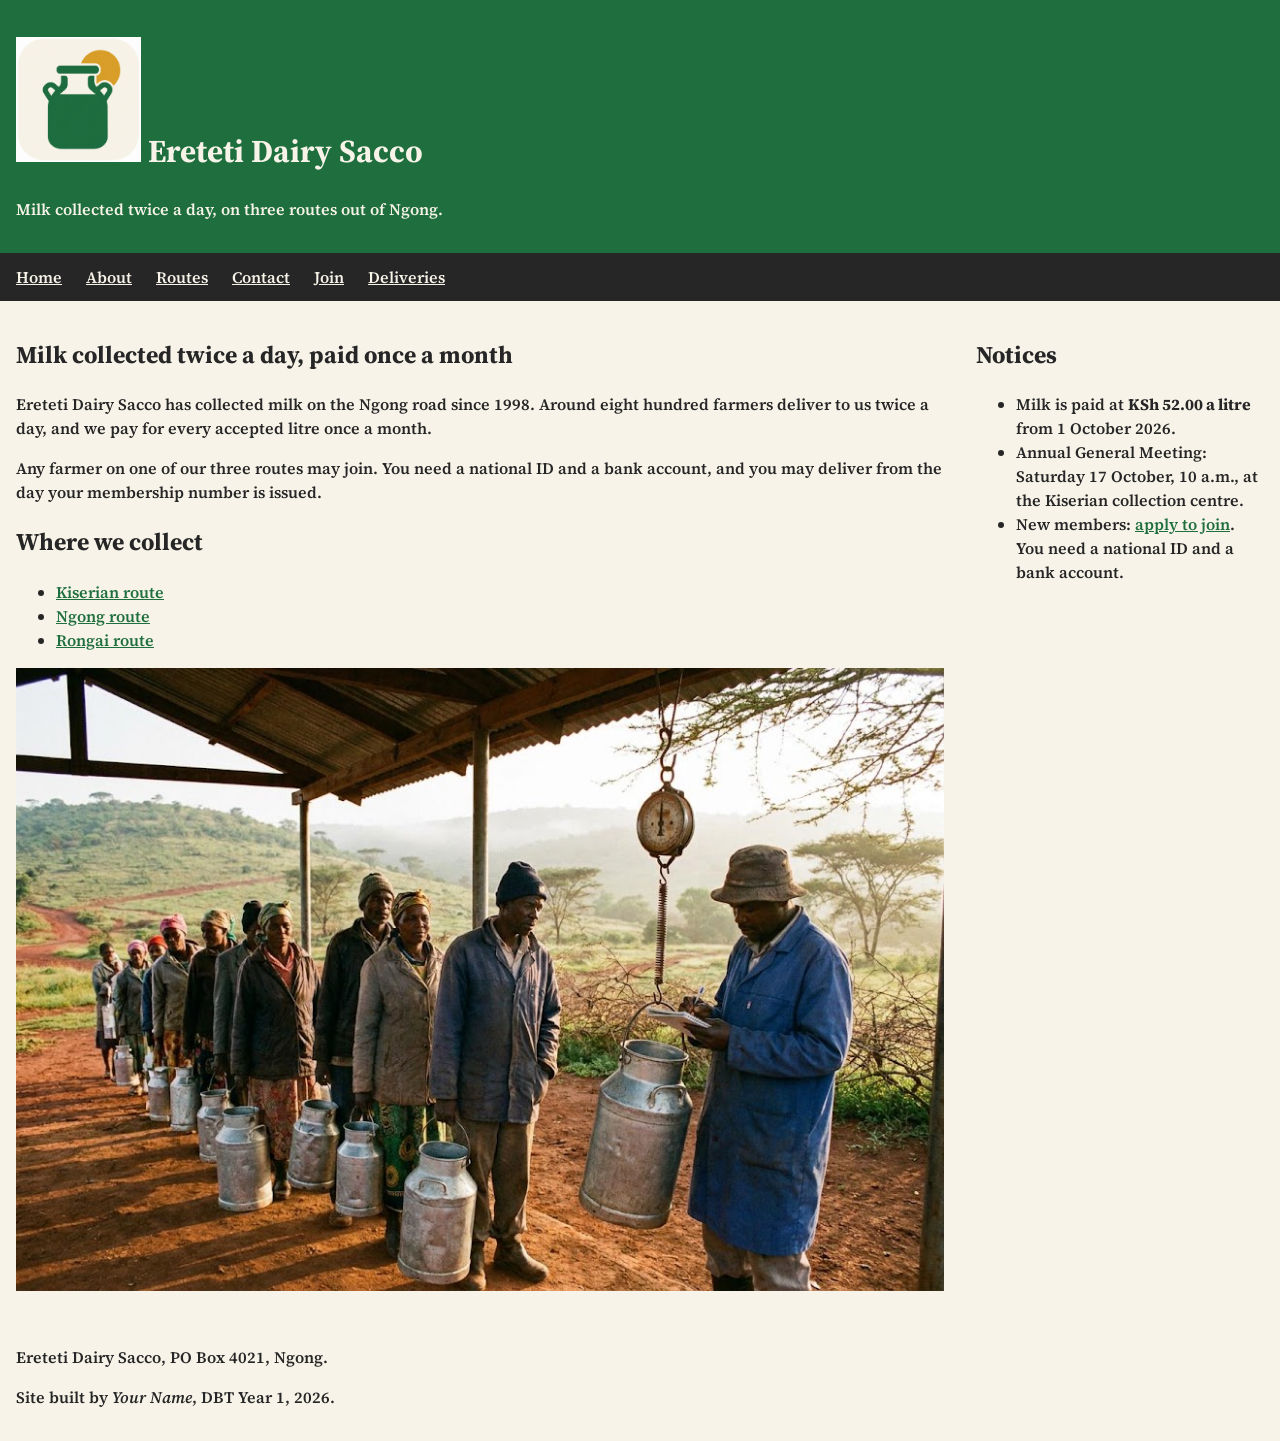
<file: index.html>
<!DOCTYPE html>
<html lang="en">
<head>
  <meta charset="utf-8">
  <title>Ereteti Dairy Sacco</title>
  <link rel="preconnect" href="https://fonts.googleapis.com">
<link rel="preconnect" href="https://fonts.gstatic.com" crossorigin>
<link href="https://fonts.googleapis.com/css2?family=Source+Sans+3:ital,wght@0,200..900;1,200..900&family=Source+Serif+4:ital,opsz,wght@0,8..60,200..900;1,8..60,200..900&display=swap" rel="stylesheet">
  <link rel="stylesheet" href="style.css">
  <!-- placeholder: swap for img/favicon.png -->
  <link rel="icon" type="image/png"
        href="Images/favicon-edairy.png">
</head>
<body>

  <header>
    <h1>
      <!-- placeholder: swap for img/logo.png -->
      <img src="Images/logo-edairy.png"
           alt="" class="logo">
      Ereteti Dairy Sacco
    </h1>
    <p>Milk collected twice a day, on three routes
       out of Ngong.</p>
  </header>

  <nav>
    <ul>
      <li><a href="index.html">Home</a></li>
      <li><a href="about.html">About</a></li>
      <li><a href="routes.html">Routes</a></li>
      <li><a href="contact.html">Contact</a></li>
      <li><a href="register.html">Join</a></li>
      <li><a href="deliveries.html">Deliveries</a>
      </li>
    </ul>
  </nav>

  <main>
    <section>
      <h2>Milk collected twice a day,
          paid once a month</h2>
      <p>Ereteti Dairy Sacco has collected milk on
      the Ngong road since 1998. Around eight hundred
      farmers deliver to us twice a day, and we pay
      for every accepted litre once a month.</p>
      <p>Any farmer on one of our three routes may
      join. You need a national ID and a bank account,
      and you may deliver from the day your
      membership number is issued.</p>
    </section>

    <section>
      <h2>Where we collect</h2>
      <ul class="route-cards">
        <li><a href="routes.html">Kiserian route</a>
        </li>
        <li><a href="routes.html">Ngong route</a></li>
        <li><a href="routes.html">Rongai route</a></li>
      </ul>
      <img src="Images/collection-centre.jpg.jpg"
           alt="Farmers queuing with churns at
                the Kiserian centre">
    </section>
  </main>

  <aside>
    <h2>Notices</h2>
    <ul>
      <li>Milk is paid at
          <strong>KSh 52.00 a litre</strong>
          from 1 October 2026.</li>
      <li>Annual General Meeting: Saturday
          17 October, 10 a.m., at the
          Kiserian collection centre.</li>
      <li>New members:
          <a href="register.html">apply to join</a>.
          You need a national ID and a
          bank account.</li>
    </ul>
  </aside>

  <footer>
    <p>Ereteti Dairy Sacco, PO Box 4021, Ngong.</p>
    <p>Site built by <em>Your Name</em>,
       DBT Year 1, 2026.</p>
  </footer>

</body>
</html>
</file>
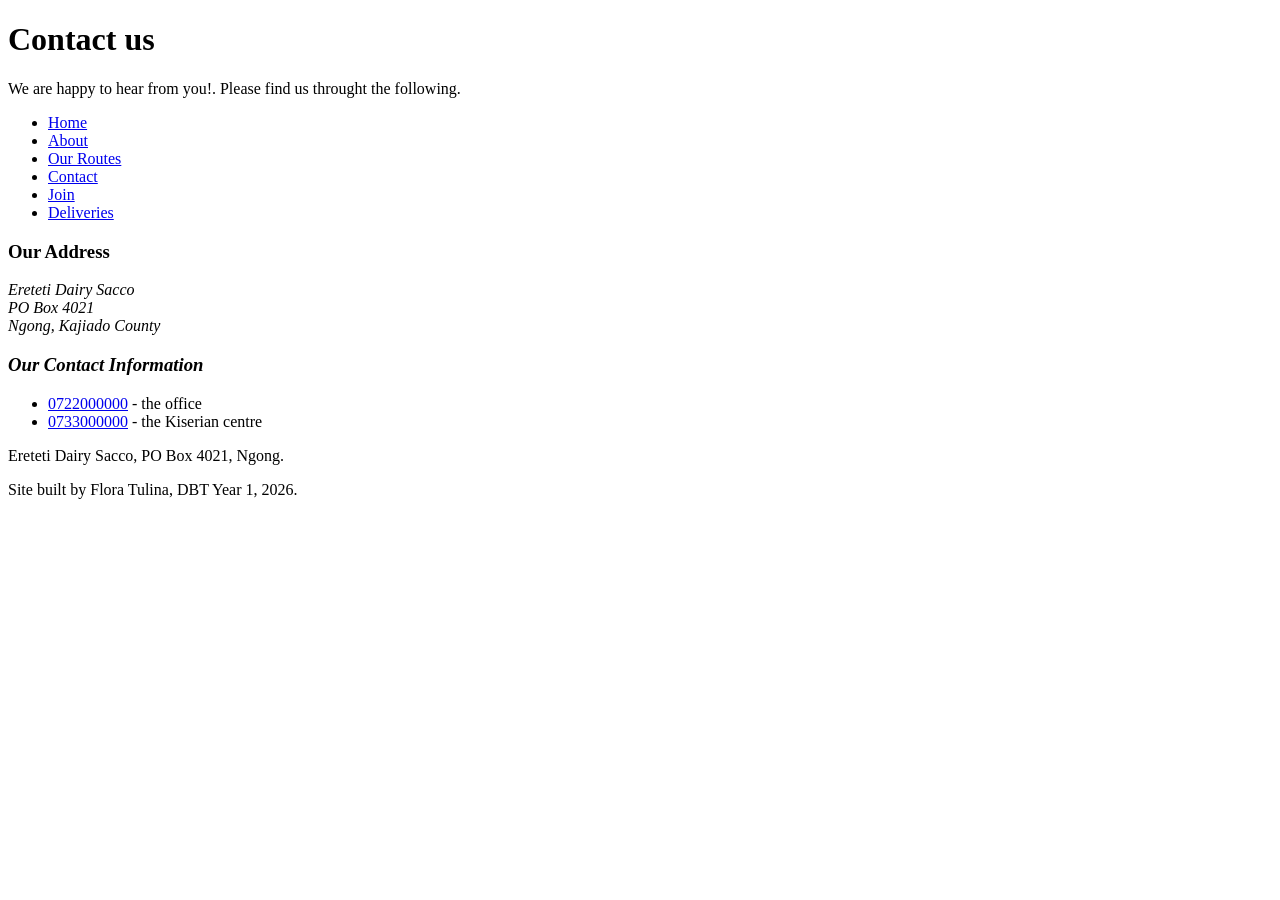
<file: contact.html>
<!DOCTYPE HTML>
<html lang = "en">
    <head>
        <meta charset="utf-8">
        <title>Contact Us - Ereteti Dairy Sacco</title>
    </head>
    <body>

        <header>
            <h1>Contact us</h1>
            <p>We are happy to hear from you!. Please find us throught the following.</p>
        </header>
                    <nav>
            <ul>
                <li><a href = "index.html">Home</a></li>
                <li><a href = "about.html">About</a></li>
                <li><a href = "routes.html">Our Routes</a></li>
                <li><a href = "contact.html">Contact</a></li>
                <li><a href = "join.html">Join</a></li>
                <li><a href = "deliveries.html">Deliveries</a></li>
            </ul>
        </nav>
        <main>
            <section> 
                
                    <h3>Our Address</h3>
                    <address>
                        Ereteti Dairy Sacco <br>
                        PO Box 4021<br>
                        Ngong, Kajiado County<br>
                        <h3>Our Contact Information</h3>

                    </address>
                    <nav>
                    <ul>
                        <li><a href = "tel:+254720000000"> 0722000000</a> - the office</li>
                        <li><a href = "tel:+254730000000"> 0733000000</a> - the Kiserian centre</li>
                        
                    </ul>
                    </nav>
            </section>
        </main>
        <footer>
            <p>Ereteti Dairy Sacco, PO Box 4021, Ngong.</p>
            <p>Site built by Flora Tulina, DBT Year 1, 2026.</p>
        </footer>
    </body>
</html>
</file>
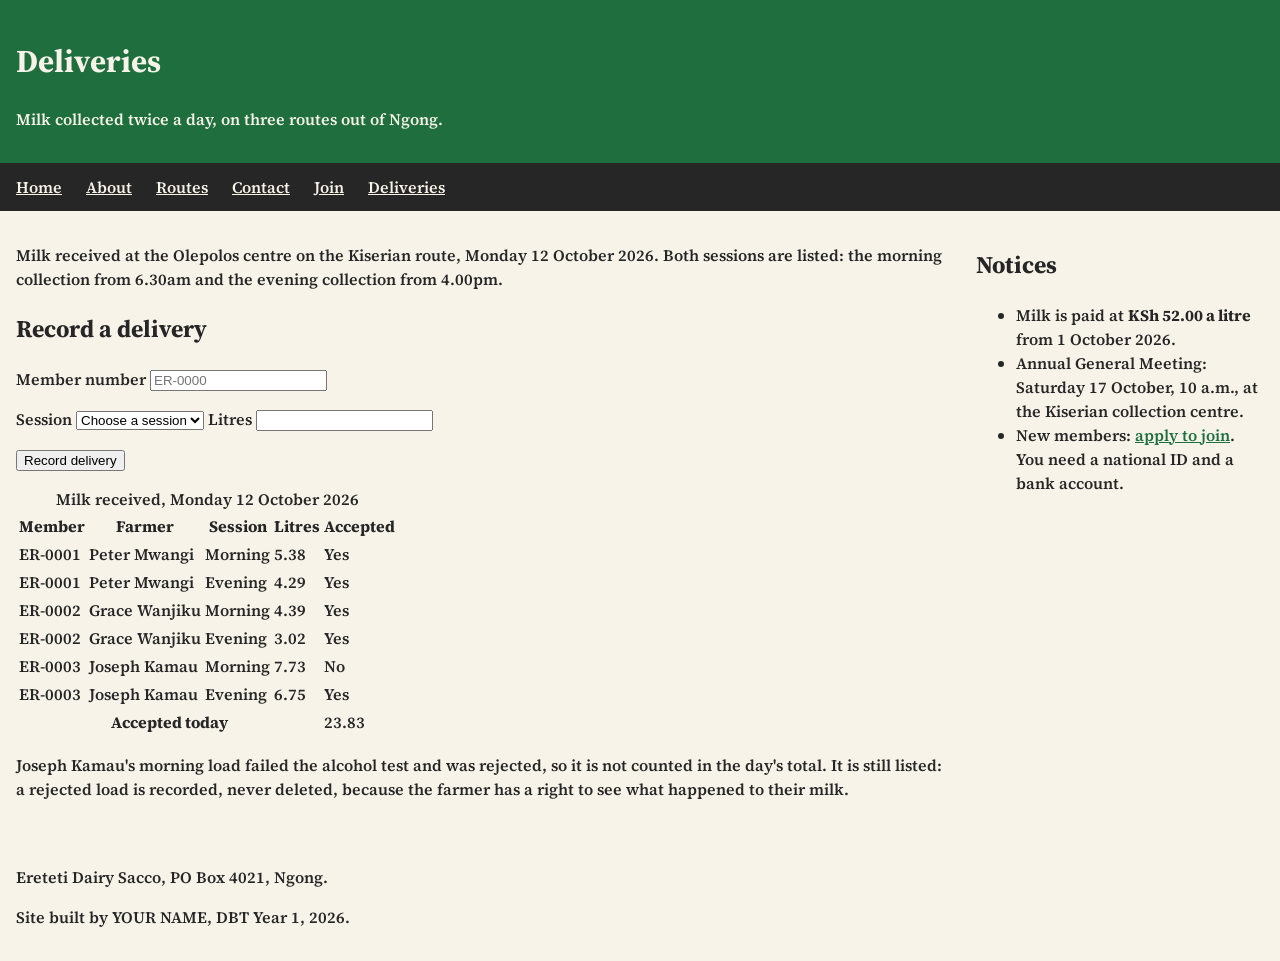
<file: deliveries.html>
<!DOCTYPE html>
<html lang="en">
<head>
  <meta charset="utf-8">
  <meta name="viewport" content="width=device-width, initial-scale=1">
  <title>Deliveries — Ereteti Dairy Sacco</title>
  <link rel="stylesheet" href="https://fonts.googleapis.com/css2?family=Source+Sans+3:wght@400;600&amp;family=Source+Serif+4:wght@600&amp;display=swap">
  <link rel="stylesheet" href="style.css">
  <!-- Week 8: the script, with defer -->
   <!--links javascript-->
  <script src="js/main.js" defer></script      
  <!--Embedded-->
    <script>
        console.log("Embedded JS");
    </script>
</head>
<body>

  <header>
    <h1>Deliveries</h1>
    <p>Milk collected twice a day, on three routes out of Ngong.</p>
  </header>

  <nav>
    <ul>
      <li><a href="index.html">Home</a></li>
      <li><a href="about.html">About</a></li>
      <li><a href="routes.html">Routes</a></li>
      <li><a href="contact.html">Contact</a></li>
      <li><a href="register.html">Join</a></li>
      <li><a href="deliveries.html">Deliveries</a></li>
    </ul>
  </nav>

  <main>
    <p>Milk received at the Olepolos centre on the Kiserian route,
    Monday 12 October 2026. Both sessions are listed: the morning
    collection from 6.30am and the evening collection from 4.00pm.</p>

    <!-- Week 8: the clerk's form -->
    <h2>Record a delivery</h2>

    <form id="delivery-form" action="#" method="post">
      <label for="member">Member number</label>
      <input type="text" id="member" name="member_no"
             placeholder="ER-0000" required>
      <p id="member-message" class="message"
         aria-live="polite"></p>

      <label for="session">Session</label>
      <select id="session" name="session" required>
        <option value="">Choose a session</option>
        <option value="MORNING">Morning</option>
        <option value="EVENING">Evening</option>
      </select>

      <label for="litres">Litres</label>
      <input type="number" id="litres" name="litres"
             step="0.01" required>
      <p id="litres-message" class="message"
         aria-live="polite"></p>

      <button type="submit">Record delivery</button>
      <p id="form-message" aria-live="polite"></p>
    </form>

    <div class="table-scroll">
      <table>
        <caption>Milk received, Monday 12 October 2026</caption>

        <thead>
          <tr>
            <th scope="col">Member</th>
            <th scope="col">Farmer</th>
            <th scope="col">Session</th>
            <th scope="col">Litres</th>
            <th scope="col">Accepted</th>
          </tr>
        </thead>

        <tbody>
          <tr>
            <td>ER-0001</td>
            <td>Peter Mwangi</td>
            <td>Morning</td>
            <td>5.38</td>
            <td>Yes</td>
          </tr>
          <tr>
            <td>ER-0001</td>
            <td>Peter Mwangi</td>
            <td>Evening</td>
            <td>4.29</td>
            <td>Yes</td>
          </tr>
          <tr>
            <td>ER-0002</td>
            <td>Grace Wanjiku</td>
            <td>Morning</td>
            <td>4.39</td>
            <td>Yes</td>
          </tr>
          <tr>
            <td>ER-0002</td>
            <td>Grace Wanjiku</td>
            <td>Evening</td>
            <td>3.02</td>
            <td>Yes</td>
          </tr>
          <tr>
            <td>ER-0003</td>
            <td>Joseph Kamau</td>
            <td>Morning</td>
            <td>7.73</td>
            <td>No</td>
          </tr>
          <tr>
            <td>ER-0003</td>
            <td>Joseph Kamau</td>
            <td>Evening</td>
            <td>6.75</td>
            <td>Yes</td>
          </tr>
        </tbody>

        <tfoot>
          <tr>
            <th colspan="4" scope="row">Accepted today</th>
            <td id="accepted-total">23.83</td>
          </tr>
        </tfoot>
      </table>
    </div>

    <p>Joseph Kamau's morning load failed the alcohol test and was
    rejected, so it is not counted in the day's total. It is still
    listed: a rejected load is recorded, never deleted, because the
    farmer has a right to see what happened to their milk.</p>
  </main>

  <aside>
    <h2>Notices</h2>
    <ul>
      <li>Milk is paid at <strong>KSh 52.00 a litre</strong> from
          1 October 2026.</li>
      <li>Annual General Meeting: Saturday 17 October, 10 a.m., at the
          Kiserian collection centre.</li>
      <li>New members: <a href="register.html">apply to join</a>. You need
          a national ID and a bank account.</li>
    </ul>
  </aside>

  <footer>
    <p>Ereteti Dairy Sacco, PO Box 4021, Ngong.</p>
    <!-- change this line to your own name -->
    <p>Site built by YOUR NAME, DBT Year 1, 2026.</p>
  </footer>

</body>
</html>
</file>
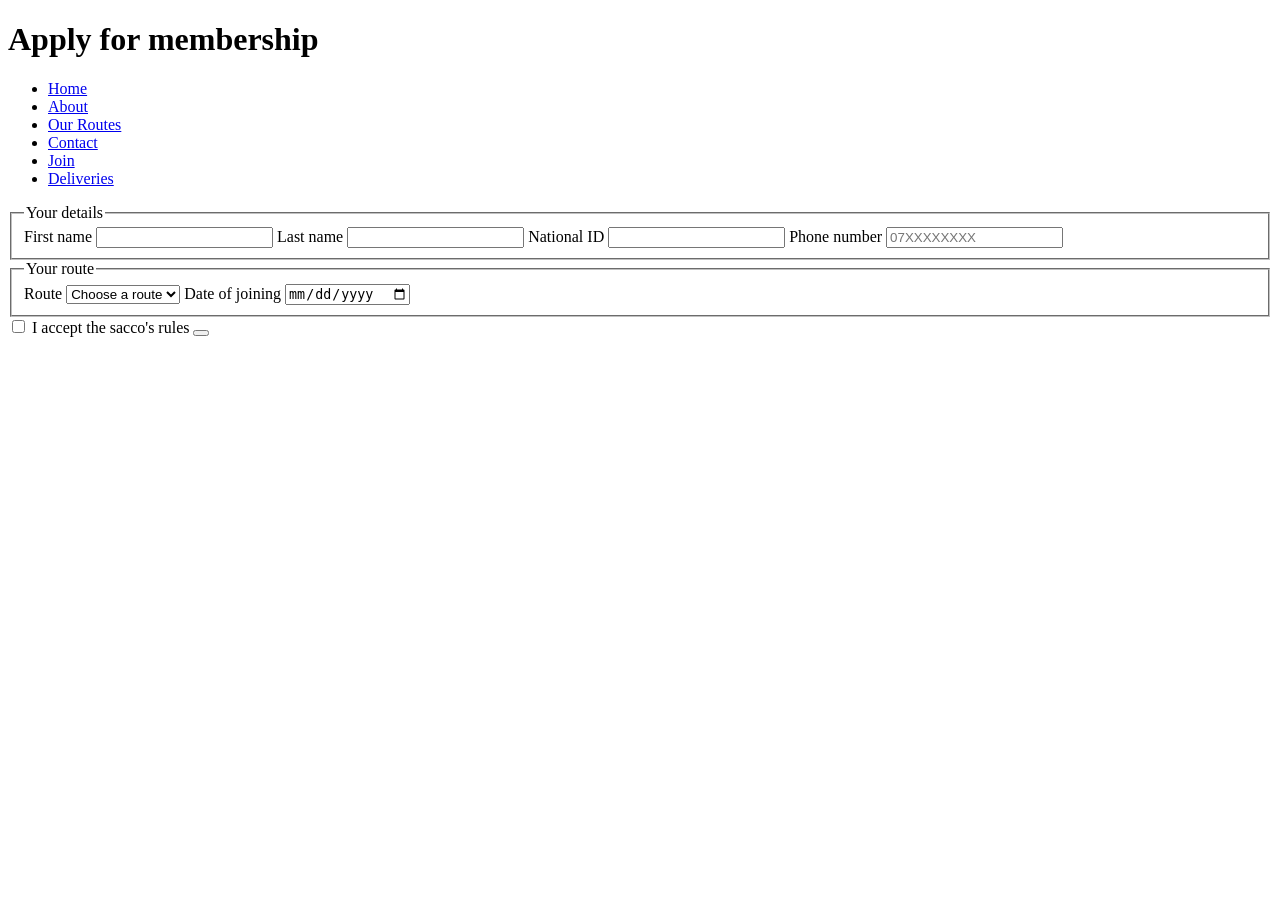
<file: register.html>
<!DOCTYPE html>
<html lang = "en">
    <head>
        <meta charset = "utf-8">
        <title>Register - Ereteti Dairy Sacco</title>

    </head>
    <body>
        <header>
            <h1>Apply for membership</h1>
            <p> </p>
        </header>
        <nav>
            <ul>
                <li><a href = "index.html">Home</a></li>
                <li><a href = "about.html">About</a></li>
                <li><a href = "routes.html">Our Routes</a></li>
                <li><a href = "contact.html">Contact</a></li>
                <li><a href = "join.html">Join</a></li>
                <li><a href = "deliveries.html">Deliveries</a></li>
            </ul>
        </nav>
        <main>
            <p>
                <!-- the paragraph from text sheet: who may join-->
            </p>
            <form action = "#"method = "post">
                <fieldset>
                    <legend>Your details</legend>

                    <label for = "first-name">First name</label>
                    <input type = "text" id=" first-name" name = "first_name" required>
                    
                    <label for = "last-name">Last name</label>
                    <input type = "text" id = "last-name" name = "last_name" required>

                    <label for = "national-id">National ID </label>
                    <input type = "text" id = "national-id" name = "national_id" required>

                    <label for = "phone">Phone number</label>
                    <input type = "tel" id = "phone" name = "phone"
                    pattern = "07[0-9]{8}"
                    title = "Ten digits, starting 07"
                    placeholder = "07XXXXXXXX" required>
                </fieldset>
                <fieldset>
                    <legend>Your route</legend>

                    <label for = "route">Route</label>
                    <select id = "route" name = "route" required>
                        <option value = "">Choose a route</option>
                        <option value = "1">Kiserian route</option>
                        <option value = "2">Ngong route</option>
                        <option value = "3">Rongai route</option>
                    </select>
                    <label for = "date-joined">Date of joining</label>
                    <input type = "date" id = "date-joined" name = "date_joined" date = "2026-09-24" required>
                </fieldset>
                    <label for = "rules">
                        <input type = "checkbox" id = "rules" name = "rules"required>
                        I accept the sacco's rules
                    </label>
                    <button type = "submit" value = "Apply to join"</button>                  
                
            </form>
        </main>
    </body>
</html>
</file>
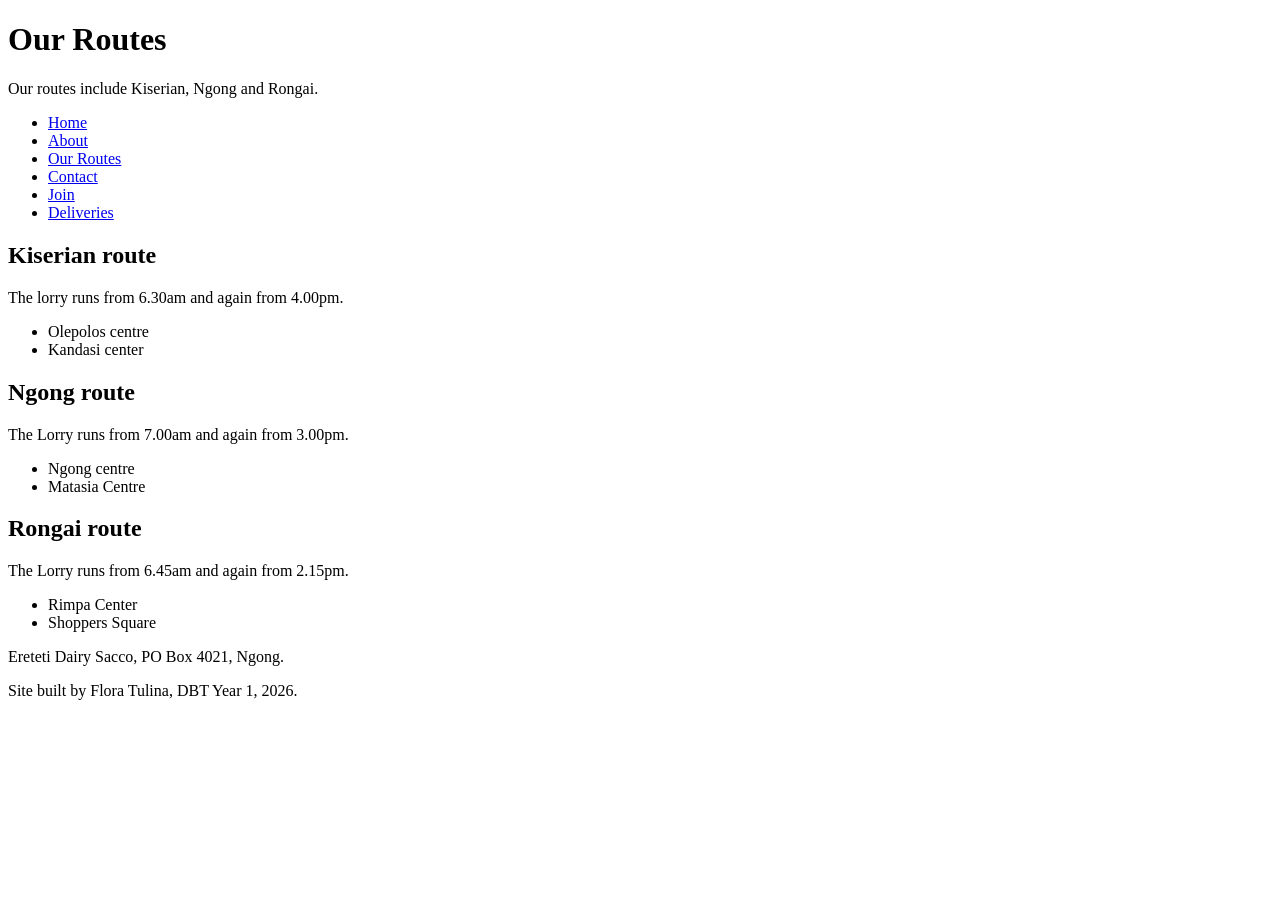
<file: routes.html>
<!DOCTYPE html>
<html lang="en">
<head>
<meta charset="utf-8">
    <title>Our routes - Ereteti Dairy Sacco</title>
</head>
<body>
<header>
<h1>Our Routes</h1>
<p>Our routes include Kiserian, Ngong and Rongai.</p>

</header>
 <nav>
<ul>
<li><a href = "index.html">Home</a></li>
<li><a href = "about.html">About</a></li>
<li><a href = "routes.html">Our Routes</a></li>
<li><a href = "contact.html">Contact</a></li>
<li><a href = "join.html">Join</a></li>
<li><a href = "deliveries.html">Deliveries</a></li>
            </ul>
        </nav>
<main>
    <section>
<h2>Kiserian route</h2>
<p>The lorry runs from 6.30am and again from 4.00pm.</p>
<ul>
    <li>Olepolos centre</li>
    <li>Kandasi center</li>
</ul>

<h2>Ngong route</h2>
<p>The Lorry runs from 7.00am and again from 3.00pm.</p>
<ul>
    <li>Ngong centre</li>
    <li>Matasia Centre</li>
</ul>
<h2>Rongai route</h2>
<p>The Lorry runs from 6.45am and again from 2.15pm.</p>
<ul>
    <li>Rimpa Center</li>
    <li>Shoppers Square</li>
</ul>

</main>
<footer>
<p>Ereteti Dairy Sacco, PO Box 4021, Ngong.</p>
<p>Site built by Flora Tulina, DBT Year 1, 2026.</p>
</footer>
</file>
<file: style.css>
/*all elements
the * - selects all elements
*/

*{
    box-sizing: border-box;
}

body{ 
    margin:0;
    background: #f7f3e8;
    color: #262626;
    line-height: 1.5;
    /*font faces
        1.Source Sans 3
        2.Source Serif 4
    */
    font-family: 'Source Sans 3', sans-serif;
    /*bold,bolder...*/
    font-weight:600;
    font-family: 'Source Serif 4', serif;
    

}
header{
    background:#1f6f3e;
    color:#f7f3e8;
}
nav{
    background:#262626;
}
nav a{
  color:#f7f3e8;
}
a{
    color:#1f6f3e;
}
header, main, aside, footer{
    padding:1rem;/*a relative unitp*/
}
img{
    max-width:100%;
    height:auto;
}
/*flexbox-organising elemts along an axis*/
nav  ul{
    display:flex;
    flex-wrap:wrap;
    gap:0.25rem 1.5rem;
     list-style: none;
    margin: 0;
    /*what is the value for 
    padding-top, padding-bottom,
    padding-right, padding-left*/
    padding: 0.75rem 1rem;
}
nav{
    position: sticky;
    top:0;
}
/*grid layout*/
body{
    display:grid;
    grid-template-columns:minmax(0,1fr) 20rem;
    grid-template-areas:
    "header header"
    "nav nav"
    "main aside"
    "footer footer";
}
header{grid-area:header;}
nav{grid-area:nav;}
main{grid-area:main;}
aside{grid-area:aside;}
footer{grid-area:footer;}
.logo{
    width:10%;
}
/*RWD - Responsive web design, this is where we design the screen resolutions for the website*/
/*Media queries*/
@media(max-width:700px){
    body{
        grid-template-columns:minmax(0,1fr);
        grid-template-areas:
        "header"
        "nav"
        "main"
        "aside"
        "footer";
    }
    nav{
        position:static;
    }
    nav ul{
        flex-direction:column;
    }
    .logo{
        width:10%;
    }
    footer{
        border-top:3px solid #d8a22b;
    }
}
.message{
    color:red;
}
input.invalid{
    border:2px solid red;
}
</file>
